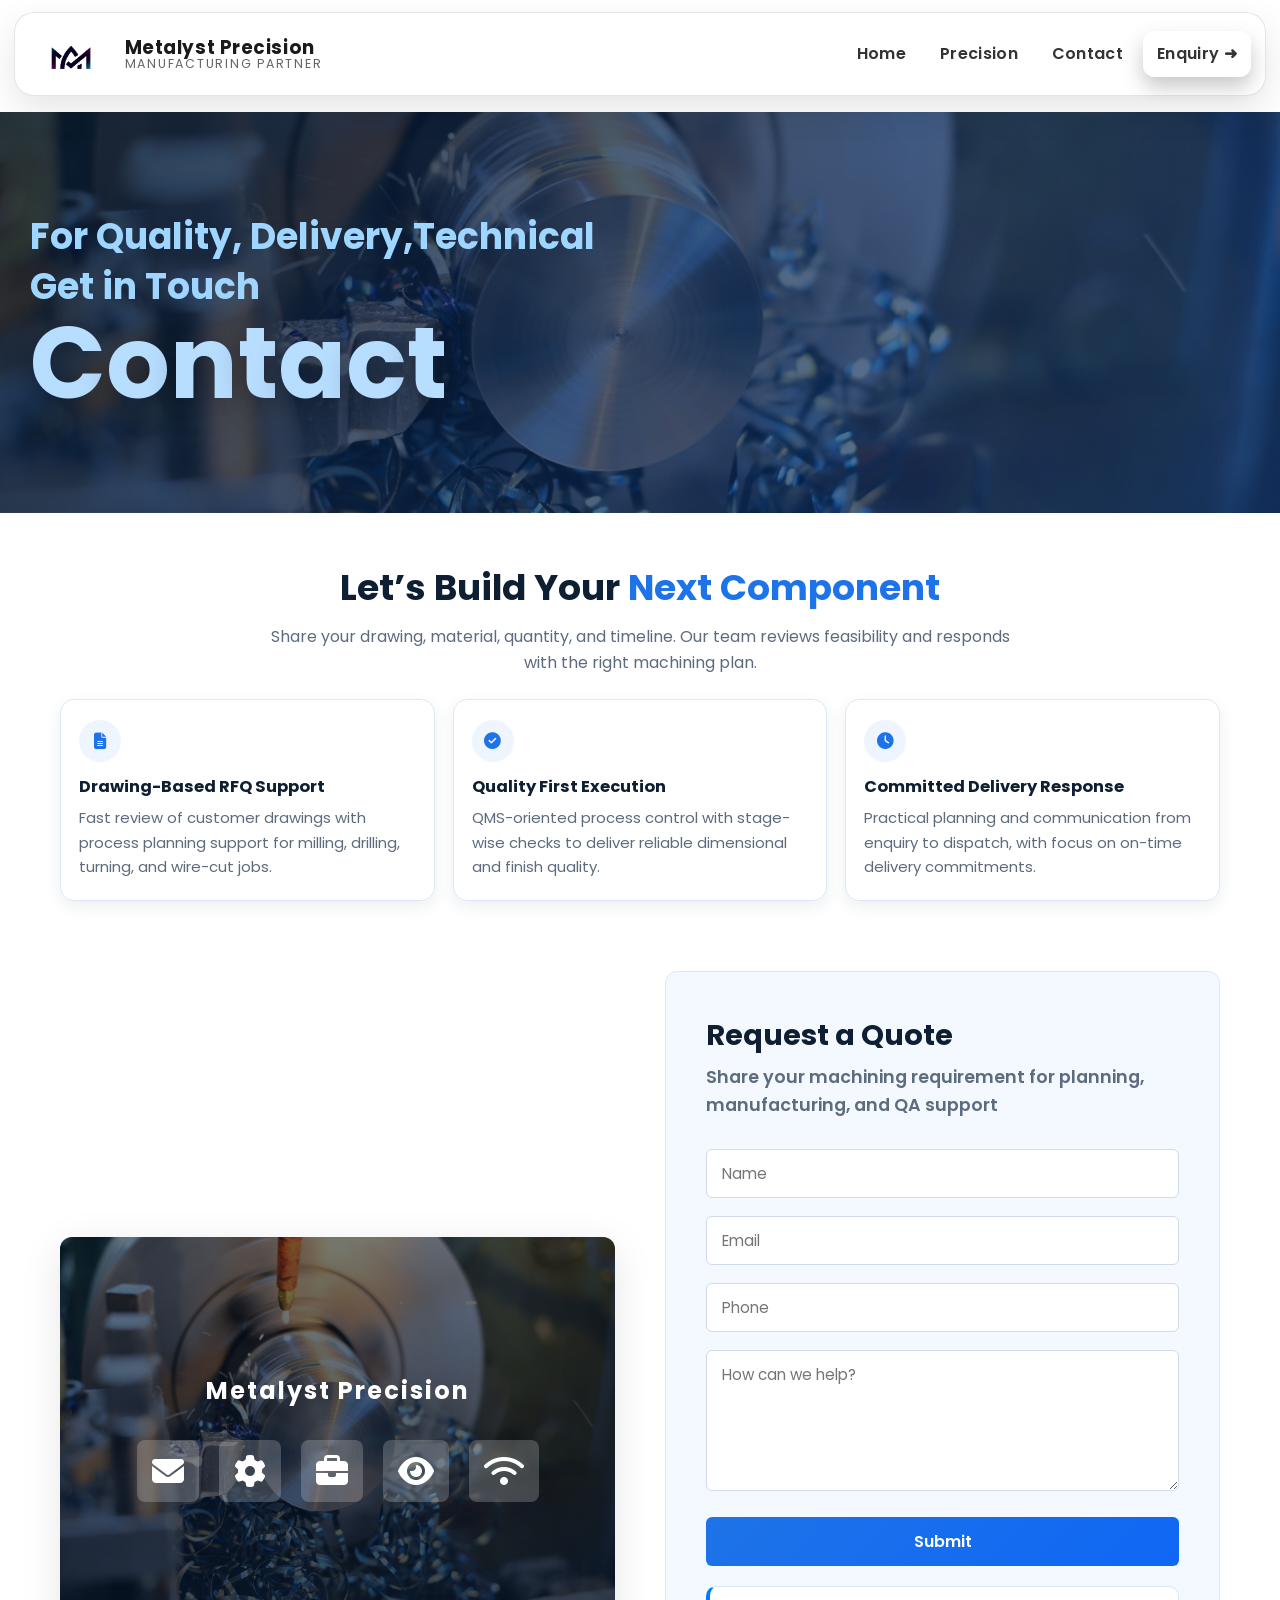
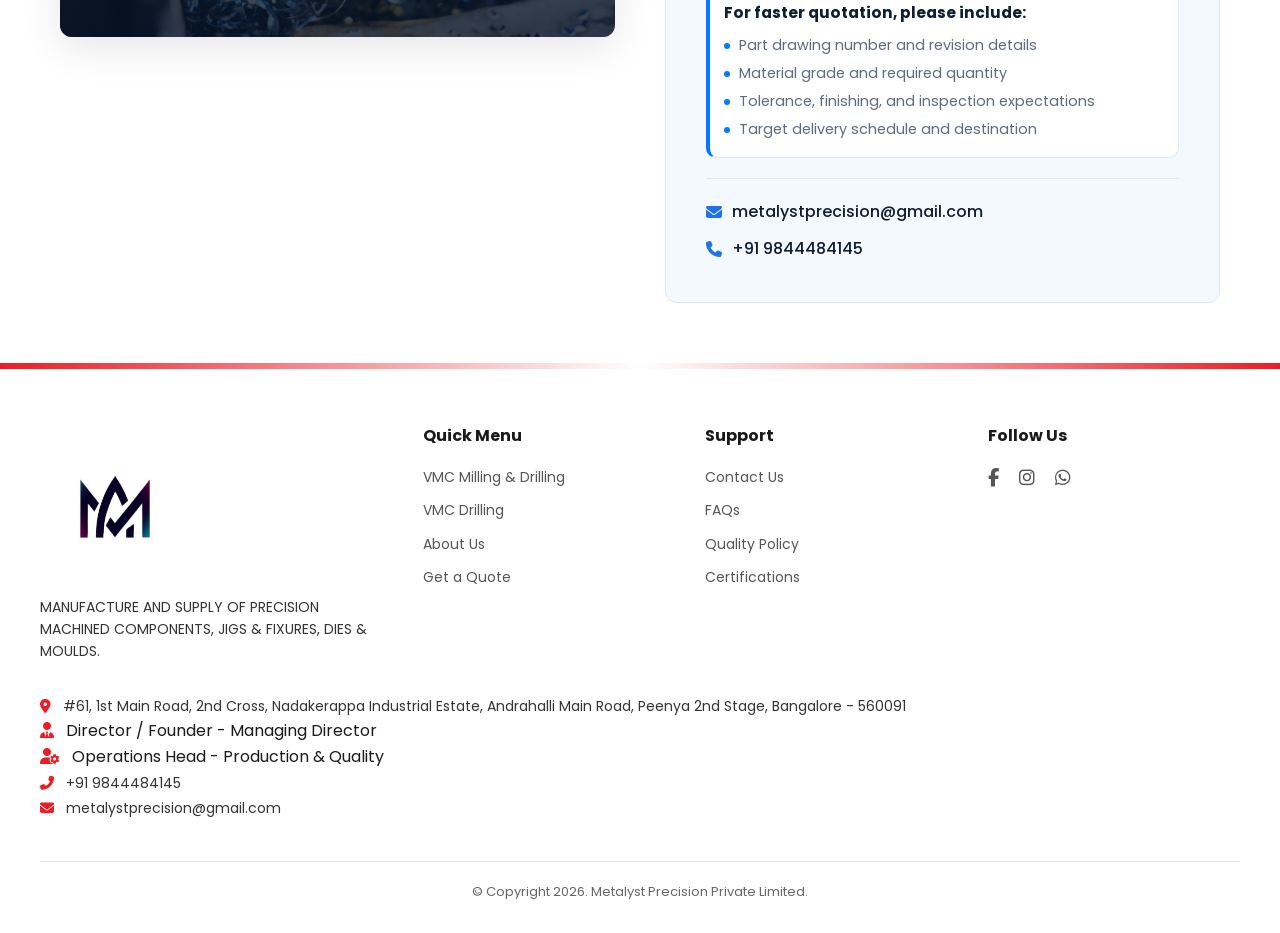
<file: contact.html>
<!doctype html>
<html lang="en">
  <head>
    <meta charset="UTF-8" />
    <meta name="viewport" content="width=device-width, initial-scale=1.0" />
    <title>Contact Us - Metalyst Precision</title>
    <link rel="icon" href="img/logo-metalyst.png" />
    <link
      href="https://fonts.googleapis.com/css2?family=Inter:wght@400;600;700&display=swap"
      rel="stylesheet"
    />
    <link
      href="https://fonts.googleapis.com/css2?family=Barlow:wght@400;500;600&display=swap"
      rel="stylesheet"
    />
    <link
      href="https://fonts.googleapis.com/css2?family=Poppins:wght@300;400;500;600;700&display=swap"
      rel="stylesheet"
    />

    <link
      rel="stylesheet"
      href="https://cdnjs.cloudflare.com/ajax/libs/font-awesome/6.5.0/css/all.min.css"
    />
    <link rel="stylesheet" href="style.css" />
  </head>
  <style>
    :root {
      --blue-500: #0f67f4;
      --blue-600: #007bff;
      --blue-700: #1e73e8;
      --ink: #0f1f33;
      --muted: #5c6b7d;
      --surface: #f4f9ff;
      --surface-soft: #eef5ff;
      --border: #dbe8f8;
    }

    /* Reset */
    * {
      margin: 0;
      padding: 0;
      box-sizing: border-box;
      font-family: "poppins", sans-serif;
    }

    body {
      background: #ffffff;
      color: var(--ink);
      line-height: 1.6;
    }

    .service-hero-content h2 span.letter,
    .service-hero-content h1 span.letter {
      opacity: 0;
      transform: translateY(-30px);
      animation: fadeInUp 0.6s ease-out forwards;
      display: inline-block;
    }

    @keyframes fadeInUp {
      from {
        opacity: 0;
        transform: translateY(-30px);
      }
      to {
        opacity: 1;
        transform: translateY(0);
      }
    }

    .service-hero {
      background-image:
        linear-gradient(115deg, rgba(7, 24, 44, 0.72), rgba(14, 74, 168, 0.48)),
        url("img/hero/Speed-CNC-machining-hero-2048x1367-1.jpg");
      background-size: cover;
      object-fit: contain;
      background-position: center;
      padding: 100px 30px;
      position: relative;
      overflow: hidden;
      color: #fff;
      text-align: left;
    }

    .service-hero-content {
      max-width: 700px;
      position: relative;
      z-index: 2;
    }

    .service-hero-content h2 {
      font-size: 36px;
      font-weight: 300;
      line-height: 1.4;
    }

    .service-hero-content h2 span {
      font-weight: 700;
      color: #9fd6ff;
    }

    .bg-text {
      font-size: 100px;
      font-weight: 700;
      margin: 0;
      line-height: 1;
      bottom: 30px;
      left: 30px;
      color: #b7ddff;
      text-shadow: 0 10px 30px rgba(0, 0, 0, 0.25);
    }
    @media (max-width: 446px) {
      .service-hero-content h2 {
        font-size: 18px;
      }
      .bg-text {
        font-size: 60px;
      }
    }

    /* Hero Section */
    .hero {
      text-align: center;
      padding: 80px 20px;
      max-width: 1200px;
      margin: auto;
      font-family: "poppins", sans-serif;
    }

    .hero h1 {
      font-size: 2.5rem;
      font-weight: 700;
      margin-bottom: 15px;
    }

    .hero .highlight {
      color: #1e73e8;
    }

    .hero p {
      font-size: 1.1rem;
      color: #555;
      margin-bottom: 25px;
    }

    /* Buttons */
    .buttons {
      display: flex;
      justify-content: center;
      gap: 15px;
      margin-bottom: 20px;
    }

    .btn {
      text-decoration: none;
      padding: 12px 28px;
      border-radius: 25px;
      font-size: 1rem;
      font-weight: 600;
      transition: 0.3s;
    }

    .btn.primary {
      background: #1e73e8;
      color: #fff;
    }

    .btn.primary:hover {
      background: #125bb5;
    }

    .btn.secondary {
      background: #f4f4f4;
      color: #333;
      border: 1px solid #ddd;
    }

    .btn.secondary:hover {
      background: #e6e6e6;
    }

    /* Rating */
    .rating {
      margin-top: 10px;
      font-size: 0.95rem;
      color: #333;
    }

    .rating p {
      font-size: 0.85rem;
      color: #555;
    }

    .rating a {
      color: #1e73e8;
      text-decoration: none;
    }

    /* Stats Section */
    .hero-stats {
      margin-top: 60px;
      display: grid;
      grid-template-columns: repeat(auto-fit, minmax(220px, 1fr));
      gap: 20px;
      font-family: "poppins", sans-serif;
      justify-content: center;
      text-align: center;
      align-items: center;
    }

    .stat {
      background: #f9f9f9;
      border-radius: 15px;
      padding: 25px;
      text-align: center;
      box-shadow: 0 4px 12px rgba(0, 0, 0, 0.05);
    }

    .stat img {
      width: 100%;
      border-radius: 12px;
    }

    .stat h2 {
      font-size: 2rem;
      color: #111;
      margin-bottom: 10px;
    }

    .stat p {
      font-size: 0.95rem;
      color: #000000;
    }

    /* Color Variations */
    .stat.blue {
      background: #000000;
      color: #ffffff;
      font-size: 2rem;
    }
    .stat.blue p {
      color: #d4d4d4;
      font-size: 1rem;
      font-weight: 600;
    }
    .stat.blue h2 {
      color: #1f61f0;
      font-size: 2rem;
    }

    .stat.green {
      background: #eef5ff;
      color: #111;
      border: 1px solid #dbe8f8;
    }

    .stat.lightgreen {
      background: #dcecff;
      color: #111;
    }

    /* machines */

    .machine-sec {
      padding: 60px 20px;
      background: #fff;
      max-width: 1200px;
      margin: auto;
    }

    .machine-sec h2 {
      font-size: 1.8rem;
      margin-bottom: 30px;
      font-weight: 700;
      color: #111;
    }

    .machine-sec h2 span {
      color: #007bff;
      margin-left: 10px;
    }

    /* Grid Layout */
    .machine-grid {
      display: grid;
      grid-template-columns: repeat(auto-fit, minmax(280px, 1fr));
      gap: 25px;
    }

    /* Machine Cards */
    .machine-card {
      background: #fff;
      border-radius: 10px;
      padding: 20px;
      text-align: center;
      box-shadow: 0 4px 12px rgba(0, 0, 0, 0.08);
      display: flex;
      flex-direction: column;
      justify-content: space-between;
    }

    .machine-card img {
      max-width: 100%;
      height: auto;
      margin-bottom: 15px;
      border-radius: 8px;
    }

    .machine-card h3 {
      font-size: 1.1rem;
      font-weight: 600;
      color: #222;
      margin-bottom: 15px;
    }

    /* Wide cards (side by side image + text) */
    .machine-card.wide {
      display: flex;
      align-items: center;
      justify-content: space-between;
      gap: 20px;
      grid-column: span 2;
    }

    .machine-card.wide .machine-info {
      flex: 1;
    }

    .machine-card.wide .machine-img {
      flex: 1;
    }

    .machine-card.wide img {
      width: 100%;
      border-radius: 8px;
    }

    .machine-card ul {
      list-style: disc;
      margin: 0 0 15px 20px;
      text-align: left;
      color: #444;
      font-size: 0.95rem;
    }

    /* Explore Button */
    .explore-btn {
      display: inline-block;
      background: #007bff;
      color: #fff;
      padding: 8px 18px;
      border-radius: 25px;
      text-decoration: none;
      font-size: 0.9rem;
      font-weight: 500;
      transition: 0.3s;
    }

    .explore-btn:hover {
      background: #7e7e7e;
    }

    .work-section {
      margin-top: 2rem;
      padding-bottom: 60px;
    }
    .work-header {
      text-align: center;
      padding: 60px 20px 30px;
    }

    .work-header h2 {
      font-size: 2.5rem;
      font-weight: 600;
    }

    .work-header h2 span {
      color: #1e73e8;
    }

    .work-header p {
      font-size: 1rem;
      color: #525252;
      margin-top: 10px;
    }

    /* Grid */
    .work-grid {
      display: grid;
      grid-template-columns: repeat(3, 1fr);
      grid-auto-rows: 250px;
      gap: 20px;
      padding: 20px 60px 60px;
    }

    /* Card */
    .work-card {
      position: relative;
      overflow: hidden;
      border-radius: 16px;
    }

    .work-card img {
      width: 100%;
      height: 100%;
      object-fit: cover;
      transition: 0.4s;
    }

    .work-card:hover img {
      transform: scale(1.1);
      filter: brightness(0.7);
    }

    /* Info */
    .work-info {
      position: absolute;
      bottom: 20px;
      left: 20px;
      z-index: 2;
    }

    .work-info h3 {
      font-size: 1.1rem;
      margin: 5px 0 0;
      color: #ffffff;
    }
    .tag {
      color: #fff;
    }

    .tag {
      font-size: 0.8rem;
      background: rgba(0, 149, 255, 0.8);
      padding: 4px 10px;
      border-radius: 20px;
      font-weight: 600;
    }

    /* CTA button */
    .cta-btn {
      background: #1e73e8;
      border: none;
      padding: 12px 20px;
      color: #fff;
      font-size: 0.9rem;
      border-radius: 25px;
      cursor: pointer;
      transition: 0.3s;
    }

    .cta-btn:hover {
      background: #0f67f4;
    }

    /* Special card sizing */
    .large {
      grid-row: span 2;
    }

    .wide {
      grid-column: span 2;
    }

    /* Responsive */
    @media (max-width: 900px) {
      .work-grid {
        grid-template-columns: 1fr 1fr;
      }
      .wide {
        grid-column: span 1;
      }
    }

    @media (max-width: 600px) {
      .work-grid {
        grid-template-columns: 1fr;
        grid-auto-rows: auto;
      }
      .large {
        grid-row: span 1;
      }
    }

    /* Enquiry Section */
    .enquiry-section {
      padding: 60px 20px;
      max-width: 1200px;
      margin: auto;
      font-family: "poppins", sans-serif;
    }

    .contact-highlights {
      max-width: 1200px;
      margin: 0 auto;
      padding: 46px 20px 10px;
    }

    .contact-headline {
      text-align: center;
      margin-bottom: 24px;
    }

    .contact-headline h2 {
      font-size: clamp(1.6rem, 2.8vw, 2.4rem);
      color: var(--ink);
      margin-bottom: 8px;
    }

    .contact-headline h2 span {
      color: var(--blue-700);
    }

    .contact-headline p {
      color: var(--muted);
      max-width: 760px;
      margin: 0 auto;
    }

    .highlights-grid {
      display: grid;
      grid-template-columns: repeat(3, minmax(0, 1fr));
      gap: 18px;
    }

    .highlight-card {
      background: #ffffff;
      border: 1px solid var(--border);
      border-radius: 14px;
      padding: 20px 18px;
      box-shadow: 0 6px 16px rgba(18, 52, 94, 0.08);
    }

    .highlight-icon {
      width: 42px;
      height: 42px;
      border-radius: 50%;
      display: flex;
      align-items: center;
      justify-content: center;
      background: var(--surface-soft);
      color: var(--blue-700);
      margin-bottom: 12px;
      font-size: 1.05rem;
    }

    .highlight-card h3 {
      font-size: 1.02rem;
      color: var(--ink);
      margin-bottom: 6px;
    }

    .highlight-card p {
      font-size: 0.93rem;
      color: var(--muted);
      line-height: 1.65;
    }

    .enquiry-container {
      display: grid;
      grid-template-columns: 1fr 1fr;
      gap: 50px;
      align-items: center;
    }

    .enquiry-left {
      position: relative;
    }

    .contact-image {
      position: relative;
      border-radius: 12px;
      overflow: hidden;
      box-shadow: 0 10px 40px rgba(0, 0, 0, 0.1);
    }

    .contact-image img {
      width: 100%;
      height: auto;
      display: block;
      min-height: 400px;
      object-fit: cover;
    }

    .contact-overlay {
      position: absolute;
      top: 0;
      left: 0;
      right: 0;
      bottom: 0;
      background: linear-gradient(
        180deg,
        rgba(7, 23, 45, 0.35),
        rgba(7, 23, 45, 0.72)
      );
      display: flex;
      flex-direction: column;
      align-items: center;
      justify-content: center;
      gap: 30px;
    }

    .contact-overlay h3 {
      color: #fff;
      font-size: 1.5rem;
      font-weight: 700;
      letter-spacing: 2px;
    }

    .contact-icons {
      display: flex;
      gap: 20px;
      font-size: 2rem;
      color: #fff;
    }

    .contact-icons i {
      background: rgba(255, 255, 255, 0.2);
      padding: 15px;
      border-radius: 8px;
      transition: all 0.3s;
    }

    .contact-icons i:hover {
      background: rgba(30, 115, 232, 0.38);
      transform: scale(1.1);
    }

    .enquiry-right {
      padding: 40px;
      background: var(--surface);
      border-radius: 12px;
      border: 1px solid var(--border);
    }

    .enquiry-right h2 {
      font-size: 1.8rem;
      font-weight: 700;
      color: var(--ink);
      margin-bottom: 5px;
    }

    .enquiry-subtitle {
      font-size: 1.1rem;
      color: var(--muted);
      margin-bottom: 30px;
      font-weight: 600;
    }

    .enquiry-form {
      margin-bottom: 20px;
    }

    .form-group {
      margin-bottom: 18px;
    }

    .form-group input,
    .form-group textarea {
      width: 100%;
      padding: 12px 15px;
      border: 1px solid #cfdbeb;
      border-radius: 6px;
      font-family: "poppins", sans-serif;
      font-size: 0.95rem;
      transition: all 0.3s;
      background: #ffffff;
    }

    .form-group input:focus,
    .form-group textarea:focus {
      outline: none;
      border-color: var(--blue-600);
      box-shadow: 0 0 0 3px rgba(0, 123, 255, 0.16);
    }

    .form-group textarea {
      resize: vertical;
      font-family: "poppins", sans-serif;
    }

    .submit-btn {
      width: 100%;
      padding: 12px 20px;
      background: linear-gradient(135deg, var(--blue-700), var(--blue-500));
      color: #fff;
      border: none;
      border-radius: 6px;
      font-size: 1rem;
      font-weight: 600;
      cursor: pointer;
      transition: all 0.3s;
      font-family: "poppins", sans-serif;
    }

    .submit-btn:hover {
      background: linear-gradient(135deg, var(--blue-500), #0d56cb);
      transform: translateY(-2px);
      box-shadow: 0 6px 18px rgba(30, 115, 232, 0.35);
    }

    .requirements-box {
      margin-top: 18px;
      border: 1px solid var(--border);
      border-left: 4px solid var(--blue-600);
      border-radius: 10px;
      background: #ffffff;
      padding: 14px 14px 10px;
    }

    .requirements-box h4 {
      font-size: 0.96rem;
      margin-bottom: 8px;
      color: var(--ink);
    }

    .requirements-list {
      list-style: none;
      margin: 0;
      padding: 0;
    }

    .requirements-list li {
      position: relative;
      padding-left: 15px;
      margin-bottom: 6px;
      color: var(--muted);
      font-size: 0.9rem;
      line-height: 1.55;
    }

    .requirements-list li::before {
      content: "";
      width: 6px;
      height: 6px;
      border-radius: 50%;
      background: var(--blue-600);
      position: absolute;
      left: 0;
      top: 9px;
    }

    .contact-info {
      display: flex;
      flex-direction: column;
      gap: 12px;
      margin-top: 20px;
      padding-top: 20px;
      border-top: 1px solid var(--border);
    }

    .info-link {
      color: var(--ink);
      text-decoration: none;
      font-weight: 500;
      display: flex;
      align-items: center;
      gap: 10px;
      transition: all 0.3s;
    }

    .info-link i {
      color: var(--blue-700);
    }

    .info-link:hover {
      color: var(--blue-600);
      transform: translateX(5px);
    }

    /* Map Section */
    .map-section {
      padding: 60px 20px;
      background: var(--surface-soft);
    }

    .map-container {
      max-width: 1200px;
      margin: 0 auto 40px;
      border-radius: 12px;
      overflow: hidden;
      box-shadow: 0 10px 40px rgba(0, 0, 0, 0.1);
    }

    .map-container iframe {
      border: none;
    }

    .address-info {
      max-width: 1200px;
      margin: auto;
    }

    .address-box {
      background: #fff;
      padding: 30px;
      border-radius: 12px;
      box-shadow: 0 4px 12px rgba(0, 0, 0, 0.05);
      border: 1px solid var(--border);
    }

    .address-box h3 {
      font-size: 1.5rem;
      font-weight: 700;
      color: var(--ink);
      margin-bottom: 15px;
    }

    .address-box p {
      color: var(--muted);
      font-size: 1rem;
      line-height: 1.8;
      display: flex;
      align-items: flex-start;
      gap: 12px;
    }

    .address-box i {
      color: var(--blue-700);
      font-size: 1.2rem;
      margin-top: 2px;
    }

    /* Responsive */
    @media (max-width: 768px) {
      .contact-highlights {
        padding: 34px 14px 8px;
      }

      .highlights-grid {
        grid-template-columns: 1fr;
      }

      .enquiry-container {
        grid-template-columns: 1fr;
        gap: 30px;
      }

      .enquiry-right {
        padding: 30px;
      }

      .enquiry-right h2 {
        font-size: 1.5rem;
      }

      .contact-image img {
        min-height: 300px;
      }

      .map-container iframe {
        height: 350px !important;
      }

      .address-box {
        padding: 20px;
      }
    }
  </style>
  <body>
    <header class="navbar">
      <div class="logo">
        <img src="img/logo-metalyst.png" alt="Metalyst Precision logo" />
        <div class="brand-copy">
          <span class="brand-name">Metalyst Precision</span>
          <span class="brand-sub"> Manufacturing Partner</span>
        </div>
      </div>
      <button class="menu-toggle" aria-label="Toggle menu">
        <i class="fas fa-bars"></i>
      </button>
      <nav class="nav-links">
        <a href="index.html">Home</a>
        <a href="precision.html">Precision</a>
        
        <a href="contact.html">Contact</a>
        <a
          href="https://wa.me/919844484145?text=Hi%20Metalyst%20Precision%20Private%20Limited!%20I%20am%20interested%20in%20your%20precision%20machining%20solutions.%20Please%20share%20more%20details."
          class="btn-yellow"
          >Enquiry ➜</a
        >
      </nav>
    </header>

    <section class="service-hero" id="services">
      <div class="service-hero-content">
        <h2>For Quality, Delivery,Technical<br /><span
            >Get in Touch</span
          >
        </h2>
        <h1 class="bg-text">Contact</h1>
      </div>
    </section>

    <section class="contact-highlights">
      <div class="contact-headline">
        <h2>Let’s Build Your <span>Next Component</span></h2>
        <p>
          Share your drawing, material, quantity, and timeline. Our team reviews
          feasibility and responds with the right machining plan.
        </p>
      </div>
      <div class="highlights-grid">
        <article class="highlight-card">
          <div class="highlight-icon"><i class="fas fa-file-alt"></i></div>
          <h3>Drawing-Based RFQ Support</h3>
          <p>
            Fast review of customer drawings with process planning support for
            milling, drilling, turning, and wire-cut jobs.
          </p>
        </article>
        <article class="highlight-card">
          <div class="highlight-icon"><i class="fas fa-circle-check"></i></div>
          <h3>Quality First Execution</h3>
          <p>
            QMS-oriented process control with stage-wise checks to deliver
            reliable dimensional and finish quality.
          </p>
        </article>
        <article class="highlight-card">
          <div class="highlight-icon"><i class="fas fa-clock"></i></div>
          <h3>Committed Delivery Response</h3>
          <p>
            Practical planning and communication from enquiry to dispatch, with
            focus on on-time delivery commitments.
          </p>
        </article>
      </div>
    </section>

    <!-- Enquiry Section -->
    <section class="enquiry-section">
      <div class="enquiry-container">
        <!-- Left Side - Contact Image & Info -->
        <div class="enquiry-left">
          <div class="contact-image">
            <img
              src="img/hero/Speed-CNC-machining-hero-2048x1367-1.jpg"
              alt="CNC machining facility"
            />
            <div class="contact-overlay">
              <h3>Metalyst Precision</h3>
              <div class="contact-icons">
                <i class="fas fa-envelope"></i>
                <i class="fas fa-cog"></i>
                <i class="fas fa-briefcase"></i>
                <i class="fas fa-eye"></i>
                <i class="fas fa-wifi"></i>
              </div>
            </div>
          </div>
        </div>

        <!-- Right Side - Form -->
        <div class="enquiry-right">
          <h2>Request a Quote</h2>
          <p class="enquiry-subtitle">
            Share your machining requirement for planning, manufacturing, and QA
            support
          </p>

          <form class="enquiry-form" id="enquiryForm">
            <div class="form-group">
              <input type="text" placeholder="Name" name="name" required />
            </div>

            <div class="form-group">
              <input type="email" placeholder="Email" name="email" required />
            </div>

            <div class="form-group">
              <input type="tel" placeholder="Phone" name="phone" required />
            </div>

            <div class="form-group">
              <textarea
                placeholder="How can we help?"
                name="message"
                rows="5"
                required
              ></textarea>
            </div>

            <button type="submit" class="submit-btn">Submit</button>
          </form>

          <div class="requirements-box">
            <h4>For faster quotation, please include:</h4>
            <ul class="requirements-list">
              <li>Part drawing number and revision details</li>
              <li>Material grade and required quantity</li>
              <li>Tolerance, finishing, and inspection expectations</li>
              <li>Target delivery schedule and destination</li>
            </ul>
          </div>

          <div class="contact-info">
            <a href="mailto: metalystprecision@gmail.com" class="info-link">
              <i class="fas fa-envelope"></i>
               metalystprecision@gmail.com
            </a>
            <a href="tel: +91 9844484145" class="info-link">
              <i class="fas fa-phone"></i>
               +91 9844484145
            </a>
           
          
          </div>
        </div>
      </div>
    </section>

     <footer class="footer">
      <div class="footer-container">
        <!-- Left Column -->
        <div class="footer-brand">
          <img
            src="img/logo-metalyst.png"
            alt="Metalyst Precision Logo"
            class="logo"
          />
          <p>
            MANUFACTURE AND SUPPLY OF PRECISION MACHINED COMPONENTS, JIGS &
            FIXURES, DIES & MOULDS.
          </p>
        </div>

        <!-- Quick Menu -->
        <div class="footer-links">
          <h4>Quick Menu</h4>
          <ul>
            <li><a href="machine.html">VMC Milling & Drilling</a></li>
            <li><a href="#service">VMC Drilling</a></li>
            <li><a href="index.html">About Us</a></li>
            <li><a href="contact.html">Get a Quote</a></li>
          </ul>
        </div>

        <!-- Support -->
        <div class="footer-links">
          <h4>Support</h4>
          <ul>
            <li><a href="contact.html">Contact Us</a></li>
            <li><a href="contact.html">FAQs</a></li>
            <li><a href="contact.html">Quality Policy</a></li>
            <li><a href="contact.html">Certifications</a></li>
          </ul>
        </div>

        <!-- Social -->
        <div class="footer-social">
          <h4>Follow Us</h4>
          <div class="social-icons">
            <a href="#" title="Facebook" target="_blank" rel="noopener">
              <i class="fab fa-facebook-f"></i>
            </a>
            <a href="#" title="Instagram" target="_blank" rel="noopener">
              <i class="fab fa-instagram"></i>
            </a>
            <a
              href="https://wa.me/919844484145?text=Hello%20Metalyst%20Precision%20Private%20Limited%2C%20I%20am%20interested%20in%20your%20precision%20machining%20solutions."
              target="_blank"
              rel="noopener"
              title="WhatsApp"
            >
              <i class="fab fa-whatsapp"></i>
            </a>
          </div>
        </div>

        <!-- Contact Details -->
        <div class="footer-contact">
          <p>
            <a
              href="https://maps.app.goo.gl/YwzaSE9wYyrj9JaE9?g_st=iw"
              target="_blank"
              rel="noopener"
            >
              <i class="fas fa-map-marker-alt"></i>
              #61, 1st Main Road, 2nd Cross, Nadakerappa Industrial Estate,
              Andrahalli Main Road, Peenya 2nd Stage, Bangalore - 560091
            </a>
          </p>

          <p>
            <i class="fas fa-user-tie"></i> Director / Founder - Managing
            Director
          </p>

          <p>
            <i class="fas fa-user-gear"></i> Operations Head - Production &
            Quality
          </p>

          <p>
            <a href="tel:+919844484145">
              <i class="fas fa-phone-alt"></i> +91 9844484145
            </a>
          </p>

          <p>
            <a
              href="https://mail.google.com/mail/?view=cm&fs=1&to=metalystprecision@gmail.com"
              target="_blank"
              rel="noopener"
            >
              <i class="fas fa-envelope"></i> metalystprecision@gmail.com
            </a>
          </p>
        </div>
      </div>

      <div class="footer-bottom">
        <p>© Copyright 2026. Metalyst Precision Private Limited.</p>
      </div>
    </footer>

    <script>
      document.addEventListener("DOMContentLoaded", function () {
        // Service Hero h2 animation
        const serviceHeroH2 = document.querySelector(
          ".service-hero-content h2",
        );
        if (serviceHeroH2) {
          // Split text into spans if not already done
          if (!serviceHeroH2.querySelector("span.letter")) {
            const html = serviceHeroH2.innerHTML;
            // Split by <br> and animate each line
            serviceHeroH2.innerHTML = "";
            html.split("<br>").forEach((line, lineIdx) => {
              if (lineIdx > 0)
                serviceHeroH2.appendChild(document.createElement("br"));
              line
                .replace(/<[^>]+>/g, "")
                .split("")
                .forEach((char, i) => {
                  const span = document.createElement("span");
                  span.className = "letter";
                  span.textContent = char === " " ? "\u00A0" : char;
                  serviceHeroH2.appendChild(span);
                });
            });
          }
          serviceHeroH2.querySelectorAll("span.letter").forEach((span) => {
            span.style.opacity = 0;
            span.style.transform = "translateY(-30px)";
            span.style.animation = "none";
          });
          const observerH2 = new IntersectionObserver(
            ([entry]) => {
              if (entry.isIntersecting) {
                serviceHeroH2
                  .querySelectorAll("span.letter")
                  .forEach((span, i) => {
                    span.style.animation = "fadeInUp 0.6s ease-out forwards";
                    span.style.animationDelay = i * 0.06 + "s";
                  });
              }
            },
            { threshold: 0.5 },
          );
          observerH2.observe(serviceHeroH2);
        }

        // Service Hero h1 animation
        const serviceHeroH1 = document.querySelector(
          ".service-hero-content h1",
        );
        if (serviceHeroH1) {
          if (!serviceHeroH1.querySelector("span.letter")) {
            const text = serviceHeroH1.textContent;
            serviceHeroH1.innerHTML = "";
            text.split("").forEach((char) => {
              const span = document.createElement("span");
              span.className = "letter";
              span.textContent = char === " " ? "\u00A0" : char;
              serviceHeroH1.appendChild(span);
            });
          }
          serviceHeroH1.querySelectorAll("span.letter").forEach((span) => {
            span.style.opacity = 0;
            span.style.transform = "translateY(-30px)";
            span.style.animation = "none";
          });
          const observerH1 = new IntersectionObserver(
            ([entry]) => {
              if (entry.isIntersecting) {
                serviceHeroH1
                  .querySelectorAll("span.letter")
                  .forEach((span, i) => {
                    span.style.animation = "fadeInUp 0.6s ease-out forwards";
                    span.style.animationDelay = i * 0.06 + "s";
                  });
              }
            },
            { threshold: 0.5 },
          );
          observerH1.observe(serviceHeroH1);
        }
      });

      document.addEventListener("DOMContentLoaded", function () {
        const menuToggle = document.querySelector(".menu-toggle");
        const navLinks = document.querySelector(".nav-links");
        menuToggle.addEventListener("click", function () {
          navLinks.classList.toggle("active");
        });
      });
    </script>

    <script>
      // ...existing code...

      // Count animation for hero-stats numbers
      document.addEventListener("DOMContentLoaded", function () {
        function animateCount(el, target, duration = 1200) {
          let start = 0;
          let startTime = null;
          target = parseInt(target, 10);
          function step(ts) {
            if (!startTime) startTime = ts;
            const progress = Math.min((ts - startTime) / duration, 1);
            el.textContent = Math.floor(progress * (target - start) + start);
            if (progress < 1) {
              requestAnimationFrame(step);
            } else {
              el.textContent = target;
            }
          }
          requestAnimationFrame(step);
        }

        // Animate all .stat h2 numbers when .hero-stats enters viewport
        const statsSection = document.querySelector(".hero-stats");
        if (statsSection) {
          const observer = new IntersectionObserver(
            function (entries) {
              if (entries[0].isIntersecting) {
                statsSection
                  .querySelectorAll(".stat h2")
                  .forEach(function (h2) {
                    const target = h2.textContent.replace(/\D/g, "");
                    if (target) animateCount(h2, target);
                  });
                observer.disconnect();
              }
            },
            { threshold: 0.3 },
          );
          observer.observe(statsSection);
        }
      });

      // ...existing code...
    </script>

    <script>
      // Enquiry Form Submission
      document.addEventListener("DOMContentLoaded", function () {
        const enquiryForm = document.getElementById("enquiryForm");
        if (enquiryForm) {
          enquiryForm.addEventListener("submit", function (e) {
            e.preventDefault();

            // Get form values
            const formData = new FormData(this);
            const data = {
              name: formData.get("name"),
              email: formData.get("email"),
              phone: formData.get("phone"),
              message: formData.get("message"),
            };

            // Create mailto link
            const subject = `New Enquiry from ${data.name}`;
            const body = `
Name: ${data.name}
Email: ${data.email}
Phone: ${data.phone}

Message:
${data.message}
            `;

            // Send email using mailto (opens email client)
            window.location.href = `mailto:bimetalbearings@gmail.com?subject=${encodeURIComponent(
              subject,
            )}&body=${encodeURIComponent(body)}`;

            // Optional: Show success message
            alert("Thank you for your enquiry! Opening email client...");

            // Reset form
            this.reset();
          });
        }
      });
    </script>
  </body>
</html>
</file>
<file: style.css>
* {
  margin: 0;
  padding: 0;
  box-sizing: border-box;
}

:root {
  --primary: #1f1f23; /* Card Black */
  --secondary: #3a3a40; /* Card Gray */
  --accent-red: #ed1c24; /* Card Red */
  --accent-red-dark: #c8101a; /* Deep Red */
  --light-bg: #efeff1; /* Light Gray */
  --mid-bg: #d8d8dd; /* Mid Gray */
  --text-dark: #1a1a1d; /* Headings */
  --text-body: #3f3f45; /* Paragraphs */
  --nav-bg: linear-gradient(
    120deg,
    rgba(27, 27, 31, 0.97),
    rgba(53, 53, 58, 0.94)
  );
}

body {
  font-family: "Poppins", sans-serif;
  margin: 0;
  padding: 0;
  background: #f2f6fb;
  color: #333;
  margin-top: 112px;
}
html {
  scroll-behavior: smooth;
}

/* Modern Navbar */
.menu-toggle {
  display: none;
}

.navbar {
  position: fixed;
  top: 12px;
  left: 50%;
  transform: translateX(-50%);
  width: min(1260px, calc(100% - 28px));
  min-height: 84px;
  display: flex;
  align-items: center;
  justify-content: space-between;
  padding: 12px 14px;
  border-radius: 20px;
  border: 1px solid rgba(0, 0, 0, 0.1);
  background: #ffffff;
  -webkit-backdrop-filter: blur(14px);
  backdrop-filter: blur(14px);
  box-shadow: 0 14px 36px rgba(0, 0, 0, 0.1);
  z-index: 1000;
  font-family: "Barlow", sans-serif;
}

.navbar .logo {
  display: flex;
  align-items: center;
  gap: 12px;
  min-width: 0;
}

.logo img {
  height: 56px;
  width: auto;
}

.brand-copy {
  display: flex;
  flex-direction: column;
  line-height: 1.05;
  color: #1a1a1d;
}

.brand-name {
  font-weight: 700;
  font-size: 1.15rem;
  letter-spacing: 0.03em;
}

.brand-sub {
  font-size: 0.78rem;
  letter-spacing: 0.14em;
  color: #666666;
  text-transform: uppercase;
}

.nav-links {
  display: flex;
  align-items: center;
  gap: 6px;
}

.navbar .nav-links a {
  text-decoration: none;
  color: #333333;
  font-weight: 600;
  letter-spacing: 0.02em;
  padding: 10px 14px;
  border-radius: 12px;
  transition:
    background 0.25s ease,
    color 0.25s ease,
    transform 0.25s ease;
}

.navbar .nav-links a:hover {
  background: var(--accent-red);
  color: #ffffff;
  transform: translateY(-1px);
}

.navbar .nav-links a:focus-visible,
.menu-toggle:focus-visible,
.hero-btn:focus-visible {
  outline: 2px solid var(--accent-red);
  outline-offset: 2px;
}

.btn-yellow {
  background: linear-gradient(135deg, #ffffff, #ffffff);
  color: #ffffff;
  padding: 10px 18px;
  border-radius: 12px;
  text-decoration: none;
  font-weight: 700;
  box-shadow: 0 10px 20px rgba(97, 97, 97, 0.35);
}

.btn-yellow:hover {
  background: linear-gradient(135deg, #4a9fff, #0052cc);
  color: #ffffff;
}

/* Hero Section */
.hero {
  position: relative;
  margin: 0 16px 24px;
  min-height: 720px;
  padding: 16px 56px 34px;
  border-radius: 28px;
  overflow: hidden;
  display: flex;
  flex-direction: column;
  justify-content: space-between;
  isolation: isolate;
  background:
    radial-gradient(
      circle at 10% 15%,
      rgba(74, 144, 226, 0.32),
      transparent 40%
    ),
    linear-gradient(115deg, #06162e 0%, #0a2144 54%, #0f2b55 100%);
}

.hero::before {
  content: "";
  position: absolute;
  inset: 0;
  background: linear-gradient(
    105deg,
    rgba(4, 15, 31, 0.78) 0%,
    rgba(4, 15, 31, 0.48) 45%,
    rgba(4, 15, 31, 0.18) 100%
  );
  z-index: -1;
}

.bgimg {
  position: absolute;
  inset: 0;
  width: 100%;
  height: 100%;
  object-fit: contain;
  object-position: center right;
  opacity: 0.36;
  z-index: -2;
  filter: contrast(1.06) saturate(1.08);
}

.hero-content {
  display: flex;
  align-items: flex-start;
  justify-content: flex-start;
  position: relative;
  z-index: 2;
  max-width: 780px;
  font-family: "Barlow", sans-serif;
}

.hero-left {
  max-width: 780px;
}

.hero-kicker {
  margin-bottom: 14px;
  font-size: 0.86rem;
  letter-spacing: 0.13em;
  text-transform: uppercase;
  color: #89b9ea;
  font-weight: 600;
}

.hero-left h1 {
  font-size: clamp(2.2rem, 5vw, 4.7rem);
  font-weight: 700;
  line-height: 1.02;
  color: #f5f9ff;
  margin: 0;
}

.hero-left h1 span {
  color: #6ec4ff;
}

.hero-left .tagline {
  margin-top: 18px;
  font-size: 1.08rem;
  line-height: 1.6;
  color: #d3dfef;
  max-width: 62ch;
}

.hero-cta-row {
  display: flex;
  flex-wrap: wrap;
  gap: 12px;
  margin-top: 28px;
}

.hero-btn {
  display: inline-flex;
  align-items: center;
  justify-content: center;
  gap: 6px;
  font-family: "Barlow", sans-serif;
  font-weight: 700;
  padding: 12px 18px;
  border-radius: 12px;
  border: 1px solid transparent;
  transition:
    transform 0.25s ease,
    background 0.25s ease,
    color 0.25s ease;
}

.hero-btn.primary {
  background: linear-gradient(135deg, #2c8fff, #0068ff);
  color: #ffffff;
}

.hero-btn.primary:hover {
  transform: translateY(-1px);
  background: linear-gradient(135deg, #4fa1ff, #0f73ff);
}

.hero-btn.secondary {
  border-color: rgba(194, 216, 242, 0.52);
  color: #d9e9fb;
  background: rgba(13, 28, 54, 0.52);
}

.hero-btn.secondary:hover {
  transform: translateY(-1px);
  background: rgba(23, 45, 80, 0.72);
  color: #ffffff;
}

.hero-image {
  display: none;
}

/* Features */
.herofeatures {
  position: relative;
  z-index: 2;
  width: 100%;
  display: grid;
  grid-template-columns: repeat(4, minmax(0, 1fr));
  gap: 14px;
  margin-top: 44px;
}

.herofeature-card {
  background: rgba(7, 23, 46, 0.76);
  border: 1px solid rgba(196, 218, 244, 0.24);
  border-radius: 16px;
  padding: 16px 18px;
  min-width: 0;
  max-width: unset;
  text-align: left;
  box-shadow: 0 10px 24px rgba(6, 16, 32, 0.26);
}

.herofeature-card.review,
.herofeature-card.battery,
.herofeature-card.weather {
  background: rgba(7, 23, 46, 0.76);
}

.herofeature-card .icon {
  color: #73c6ff;
  font-size: 1.2rem;
  margin-bottom: 10px;
}

.herofeature-card p {
  margin: 0;
  color: #f2f7ff;
  font-weight: 600;
}

.herofeature-card small {
  display: block;
  margin-top: 6px;
  color: #aec2dc;
  font-size: 0.88rem;
  line-height: 1.4;
}

/* Responsive navbar and hero */
@media (max-width: 1080px) {
  .hero {
    padding: 136px 28px 28px;
    min-height: 650px;
  }

  .herofeatures {
    grid-template-columns: repeat(2, minmax(0, 1fr));
  }
}

@media (max-width: 980px) {
  body {
    margin-top: 98px;
  }

  .navbar {
    top: 8px;
    width: calc(100% - 18px);
    min-height: 76px;
    padding: 10px 12px;
    border-radius: 16px;
    align-items: center;
    background: #ffffff;
  }

  .logo img {
    height: 50px;
  }

  .brand-sub {
    display: none;
  }

  .menu-toggle {
    display: inline-flex;
    align-items: center;
    justify-content: center;
    width: 42px;
    height: 42px;
    border-radius: 10px;
    border: 1px solid rgba(0, 0, 0, 0.1);
    background: #f5f5f5;
    color: #333333;
    font-size: 1.2rem;
    cursor: pointer;
  }

  .nav-links {
    display: none;
    position: absolute;
    top: calc(100% + 10px);
    left: 0;
    width: 100%;
    padding: 10px;
    border-radius: 14px;
    border: 1px solid rgba(0, 0, 0, 0.1);
    background: #ffffff;
    box-shadow: 0 14px 24px rgba(0, 0, 0, 0.1);
    flex-direction: column;
    align-items: stretch;
    gap: 6px;
  }

  .nav-links.active {
    display: flex;
  }

  .navbar .nav-links a {
    width: 100%;
    border-radius: 10px;
    padding: 12px 14px;
    color: #333333;
  }

  .navbar .nav-links a:hover,
  .navbar .nav-links a:active,
  .navbar .nav-links a:focus-visible {
    background: var(--accent-red);
    color: #ffffff;
  }

  .btn-yellow {
    width: 100%;
    margin-top: 6px;
    justify-content: center;
    text-align: center;
  }
}

@media (min-width: 981px) {
  .nav-links {
    display: flex !important;
    position: static;
    background: none;
    border: 0;
    box-shadow: none;
    flex-direction: row;
    width: auto;
    padding: 0;
  }

  .menu-toggle {
    display: none !important;
  }
}

@media (max-width: 700px) {
  .hero {
    margin: 0 10px 16px;
    padding: 122px 16px 20px;
    border-radius: 20px;
    min-height: auto;
  }

  .bgimg {
    object-position: center;
    opacity: 0.28;
  }

  .hero-content {
    max-width: 100%;
  }

  .hero-left h1 {
    font-size: clamp(1.9rem, 8vw, 2.8rem);
  }

  .hero-left .tagline {
    font-size: 0.97rem;
    line-height: 1.5;
  }

  .hero-kicker {
    font-size: 0.75rem;
  }

  .hero-cta-row {
    gap: 10px;
  }

  .hero-btn {
    width: 100%;
  }

  .herofeatures {
    grid-template-columns: 1fr;
    gap: 10px;
    margin-top: 24px;
  }
}

/* ...existing code... */

/* ...existing code... */

/* Hero slide animation disabled - content remains static */

/* ...existing code... */

a {
  text-decoration: none;
  color: inherit;
}

.intr {
  opacity: 0;
  transform: translateY(40px);
  animation: fadeInintro 1.5s cubic-bezier(0.4, 2, 0.3, 1) forwards;
  animation-delay: 3.2s;
}

@keyframes fadeInintro {
  from {
    opacity: 0;
    transform: translateY(40px);
  }
  to {
    opacity: 1;
    transform: translateY(0);
  }
}

.about-animated-text span {
  opacity: 0;
  transform: translateY(-30px);
  animation: fadeInUp 0.6s ease-out forwards;
  display: inline-block;
}

/* Staggered delays for each letter */
.about-animated-text span:nth-child(1) {
  animation-delay: 0s;
}
.about-animated-text span:nth-child(2) {
  animation-delay: 0.08s;
}
.about-animated-text span:nth-child(3) {
  animation-delay: 0.16s;
}
.about-animated-text span:nth-child(4) {
  animation-delay: 0.24s;
}
.about-animated-text span:nth-child(5) {
  animation-delay: 0.32s;
}
.about-animated-text span:nth-child(6) {
  animation-delay: 0.4s;
}
.about-animated-text span:nth-child(7) {
  animation-delay: 0.48s;
}
.about-animated-text span:nth-child(8) {
  animation-delay: 0.56s;
}
.about-animated-text span:nth-child(9) {
  animation-delay: 0.64s;
}

@keyframes fadeInUp {
  to {
    opacity: 1;
    transform: translateY(0);
  }
}

@keyframes fadeInUp {
  from {
    opacity: 0;
    transform: translateY(-30px);
  }
  to {
    opacity: 1;
    transform: translateY(0);
  }
}

.about-animated-text span,
.tiltle span {
  opacity: 0;
  transform: translateY(-30px);
  animation: fadeInUp 0.6s ease-out forwards;
  display: inline-block;
}
.top-bar {
  background: #fff;
  font-size: 12px;
  text-transform: uppercase;
  padding: 10px 20px;
  display: flex;
  justify-content: space-between;
  border-bottom: 1px solid #ddd;
  font-weight: 600;
}
.intro strong {
  color: #007bff;
  font-family: "Poppins", sans-serif;
}

.menu {
  cursor: pointer;
}

.about-section {
  background-image: url();
  padding: 30px 30px;
  max-width: 1400px;
  margin: auto;
  font-family: "Poppins", sans-serif;
  border-radius: 15px;
  box-shadow: 0 4px 32px rgba(0, 0, 0, 0.08);
  display: flex;
  flex-wrap: wrap;
  gap: 30px;
  align-items: flex-start;
}

.about-section h1 {
  flex-basis: 100%;
  margin: 0;
  margin-bottom: 1rem;
  font-size: 3rem;
  font-weight: 600;
  color: #02073d;
  font-family: "Poppins", sans-serif;
  order: 1;
}

.intro {
  display: flex;
  flex-direction: column;
  justify-content: flex-start;
  gap: 20px;
  flex: 1;
  min-width: 300px;
  order: 2;
}

.intro p {
  font-size: 1.3rem;
  color: #444;
  font-family: "Poppins", sans-serif;
  margin: 0;
}

.cta-button {
  background: #007bff;
  color: #fff;
  border: none;
  padding: 12px 24px;
  border-radius: 6px;
  font-weight: 600;
  cursor: pointer;
}

.about-images {
  display: flex;
  gap: 20px;
  flex: 1;
  min-width: 300px;
  order: 3;
  margin: 0;
}

.about-images img {
  flex: 1;
  border-radius: 12px;
  object-fit: contain;
  max-height: 300px;
  width: 100%;
}

.philosophy {
  font-size: 1.2rem;
  font-weight: 400;
  color: #333;
  margin-top: 30px;
  font-family: "Poppins", sans-serif;
  flex-basis: 100%;
  order: 4;
}

.highlight {
  color: #ffcc00;
  font-weight: 600;
  font-family: "Poppins", sans-serif;
}

@media (max-width: 700px) {
  .about-section {
    padding: 24px 6px;
    border-radius: 10px;
  }
  .about-section h1 {
    font-size: 2rem;
    text-align: center;
    margin-bottom: 16px;
  }
  .intro {
    flex-direction: column;
    align-items: stretch;
    gap: 14px;
    margin-bottom: 18px;
    text-align: start;
  }
  .intro p {
    font-size: 1.05rem;
    max-width: 100%;
    margin-bottom: 10px;
  }
  .cta-button {
    width: 100%;
    font-size: 1rem;
    padding: 10px 0;
    border-radius: 8px;
    margin: 0 auto 10px auto;
  }
  .about-images {
    flex-direction: column;
    gap: 10px;
    margin: 18px 0;
  }
  .about-images img {
    max-height: 180px;
    width: 100%;
    border-radius: 10px;
  }
  .philosophy {
    font-size: 1rem;
    margin-top: 18px;
    text-align: center;
    padding: 0 4px;
  }
}

.abtwhy-container {
  display: flex;
  flex-wrap: wrap;
  gap: 2rem;
  justify-content: space-between;
  max-width: 1200px;
  font-family: "poppins", sans-serif;
  flex-basis: 100%;
  order: 5;
}

.abtleft-content {
  flex: 1 1 40%;
  margin-left: 2rem;
  margin-right: 3rem;
}

.subtitle {
  color: #bfc3d7;
  font-weight: 600;
  margin-bottom: 0.5rem;
  font-family: "Poppins", sans-serif;
}

.main-title {
  margin-top: 4rem;

  font-size: 2.5rem;
  font-weight: 700;
  color: #111;
  margin-bottom: 1rem;
}

.description {
  color: #666;
  font-size: 1rem;
  line-height: 1.6;
  margin-bottom: 1.5rem;
}
.quick-facts {
  list-style: none;
  padding: 0;
  margin-bottom: 2rem;
}
.btn {
  background-color: #007bff;
  color: #fff;
  padding: 0.75rem 1.5rem;
  text-decoration: none;
  border-radius: 5px;
  font-weight: 600;
  font-family: "Poppins", sans-serif;
}

.abtright-content {
  flex: 1 1 50%;
  display: grid;
  grid-template-columns: repeat(auto-fit, minmax(250px, 1fr));
  gap: 2rem;
  margin-top: 8rem;
  font-family: "Poppins", sans-serif;
}

.abtfeature-box {
  position: relative;
  background: #fff;
  padding: 1.5rem;
  border: 1px solid #eee;
  box-shadow: 0 4px 10px rgba(0, 0, 0, 0.03);
}

.abtfeature-box::before {
  content: "";
  position: absolute;
  width: 25px;
  height: 25px;
  border-top: 5px solid #02073d;
  border-left: 5px solid #02073d;

  top: -10px;
  left: -10px;
  border-radius: 2px;
}

.abtfeature-box .number {
  color: #007bff;
  font-weight: 700;
  font-size: 1.2rem;
}

.feature-box h3 {
  font-size: 1.1rem;
  color: #111;
  margin: 0.5rem 0;
}

.feature-box p {
  font-size: 0.95rem;
  color: #555;
}

/* Responsive */
@media (max-width: 768px) {
  .why-choose-us .container {
    flex-direction: column;
  }

  .right-content {
    grid-template-columns: 1fr;
  }
}

.abtinfo-cards {
  opacity: 1;
  transform: translatey(40px);
  transition:
    opacity 0.9s cubic-bezier(0.4, 0, 0.2, 1),
    transform 0.9s cubic-bezier(0.4, 0, 0.2, 1);
}

.abtinfo-cards.fade-in-right {
  opacity: 1;
  transform: translateY(0);
}

.abtinfo-cards {
  display: grid;
  grid-template-columns: repeat(auto-fit, minmax(280px, 1fr));
  gap: 1.5rem;
  padding: 3rem 2rem;
  font-family: "Poppins", sans-serif;
}

.abtcard {
  background-color: #ffffff;
  color: #181818;
  padding: 2rem;
  border-radius: 6px;
  transition: transform 1.3s ease;
}

.abtcard:hover {
  transform: translateY(-5px);
}

.abtcard.orange-bg {
  background-color: #007bff;
  color: #fff;
  font-family: "Poppins", sans-serif;
}

.abtcard.grey {
  background: #f7f9fc;
  color: #181818;
  font-family: "Poppins", sans-serif;
}

.hero2 {
  text-align: center;
  padding: 80px 20px;
  max-width: 900px;
  margin: auto;
}

.hero2 h1 {
  color: #007bff;
  font-size: 2.8rem;
  font-weight: 700;
  margin-bottom: 15px;
}

/* Fade-up animation for hero2 section */
@keyframes fadeUp {
  from {
    opacity: 0;
    transform: translateY(32px);
  }
  to {
    opacity: 1;
    transform: translateY(0);
  }
}

.hero2 {
  opacity: 0;
  transform: translateY(32px);
  animation: none;
}

.hero2 p {
  color: #555;
  font-size: 1rem;
  margin-bottom: 40px;
}

/* Add this CSS to your style.css */
.video-section {
  padding: 40px 0;
  background: #f8f9fc;
}

.video-container {
  position: relative;
  width: 100%;
  max-width: 1200px;
  margin: 0 auto;
  border-radius: 16px;
  overflow: hidden;
}

.video-container video {
  width: 100%;
  height: auto;
  display: block;
  object-fit: cover;
}

.video-overlay {
  position: absolute;
  top: 0;
  left: 0;
  width: 100%;
  height: 100%;
  background: rgba(0, 0, 0, 0.4);
  display: flex;
  flex-direction: column;
  justify-content: center;
  align-items: center;
  text-align: center;
  color: white;
  padding: 20px;
}

.video-overlay h2 {
  font-size: 2.5rem;
  margin-bottom: 1rem;
  text-shadow: 2px 2px 4px rgba(0, 0, 0, 0.3);
}

.video-overlay p {
  font-size: 1.2rem;
  text-shadow: 1px 1px 2px rgba(0, 0, 0, 0.3);
}

.video-wrapper {
  background: url("img/2534.jpg") center/cover no-repeat;
  border-radius: 40px;
  width: 100%;
  max-width: 600px;
  margin: auto;
  height: 250px;
  display: flex;
  align-items: center;
  justify-content: center;
}

.play-btn {
  background: rgba(255, 255, 255, 0.9);
  border: none;
  font-size: 2rem;
  border-radius: 50%;
  width: 60px;
  height: 60px;
  cursor: pointer;
  box-shadow: 0 4px 10px rgba(0, 0, 0, 0.2);
}

/* Trusted Clients */

/* Fade-up animation for trusted section */
@keyframes fadeUp {
  from {
    opacity: 0;
    transform: translateY(32px);
  }
  to {
    opacity: 1;
    transform: translateY(0);
  }
}

.trusted {
  opacity: 0;
  transform: translateY(32px);
  animation: none;
}

.trusted {
  text-align: center;
  margin: 60px auto;
}

.trusted p {
  font-size: 1rem;
  color: #666;
  margin-bottom: 20px;
}

.trusted .logos {
  display: flex;
  justify-content: center;
  flex-wrap: wrap;
  gap: 40px;
}

.trusted .logos img {
  height: 40px;

  transition: 0.3s;
}

.trusted {
  padding: 50px 20px;
  text-align: center;
  background: #f9fafb;
  overflow: hidden;
}

.trusted-title {
  font-size: 22px;
  font-weight: 600;
  margin-bottom: 30px;
  color: #1c1c1c;
}

.logos-slider {
  position: relative;
  width: 100%;
  overflow: hidden;
}

.logos-track {
  display: flex;
  gap: 60px;
  width: max-content;
  animation: scrollLogos 25s linear infinite;
}

.logos-track img {
  max-height: 70px;
  object-fit: contain;

  transition: all 0.3s ease;
}

.logos-track img:hover {
  filter: grayscale(0%);
  opacity: 1;
  transform: scale(1.05);
}

/* Animation */
@keyframes scrollLogos {
  from {
    transform: translateX(0);
  }
  to {
    transform: translateX(-50%);
  }
}

/* Mobile */
@media (max-width: 600px) {
  .trusted-title {
    font-size: 18px;
    margin-bottom: 20px;
  }
  .logos-track {
    gap: 30px;
    animation-duration: 15s; /* Faster scroll on mobile */
  }
  .logos-track img {
    max-height: 50px;
  }
}

/* Services Section */
.services {
  text-align: center;
  padding: 60px 20px;
  max-width: 1200px;
  margin: auto;
}

.services h2 {
  font-size: 2rem;
  margin-bottom: 15px;
}

.services p {
  color: #555;
  margin-bottom: 50px;
}

.cards {
  display: grid;
  grid-template-columns: repeat(auto-fit, minmax(280px, 1fr));
  gap: 30px;
}

.card {
  background: #f7f9fc;
  border-radius: 15px;
  box-shadow: 0 4px 20px rgba(0, 0, 0, 0.08);
  padding: 20px;
  text-align: left;
  transition: transform 0.3s ease;
}

.card img {
  width: 100%;
  border-radius: 12px;
  margin-bottom: 15px;
}

.card h3 {
  color: #007bff;
  font-size: 1.25rem;
  margin-bottom: 10px;
}

.card p {
  color: #555;
  font-size: 0.95rem;
  margin-bottom: 15px;
}

.card a {
  text-decoration: none;
  color: #0077ff;
  font-weight: 500;
  transition: 0.3s;
}

.card a:hover {
  color: #0055cc;
}

.card:hover {
  transform: translateY(-5px);
}

/* prosess */

.process-section {
  background-image: url(/img/hero/img\ bg.png);
  padding: 1rem;
  padding-top: 1rem;
  font-family: "Poppins", Arial, sans-serif;
  margin: 1rem;
  justify-content: center;
  align-items: center;
  justify-items: center;
}

.process-container {
  max-width: 1200px;
  justify-content: center;
}

.sub-heading {
  color: #2d9cdb;
  font-weight: 600;
  text-transform: uppercase;
  margin-bottom: 0.5rem;
  font-size: 3rem;
}

.main-heading {
  font-size: 2.5rem;
  font-weight: 700;
  margin-bottom: 1rem;
}

.process-intro {
  color: #555;
  max-width: 700px;
  margin-bottom: 3rem;
  line-height: 2.6;
}

.timeline {
  position: relative;
  display: flex;
  flex-direction: column;
  gap: 4rem;
}

.timeline-block {
  display: flex;
  align-items: center;
  justify-content: space-between;
  flex-wrap: wrap;
  width: auto;
}

.timeline-block-left {
  display: flex;
  align-items: center;
  justify-content: space-between;
  flex-wrap: wrap;
  width: auto;
  max-width: 1100px;
}

.timeline-block:nth-child(even) {
  flex-direction: row-reverse;
}

.timeline-img,
.timeline-content {
  width: 50%;
  object-fit: contain;
}

.timeline-img {
  display: flex;
  align-items: stretch;
}

.timeline-img img {
  max-width: 90%;
  width: 100%;
  height: 280px;
  border-radius: 8px;
  box-shadow: 0 4px 12px rgba(0, 0, 0, 0.08);
  margin-left: 40px;
  object-fit: cover;
  object-position: center;
}
img .timeline-content {
  background: #ffffff;
  padding: 1.5rem;
  border-left: 4px solid #007bff;
  border-radius: 5px;
  box-shadow: 0 2px 10px rgba(0, 0, 0, 0.04);
  object-fit: contain;
}

.step-number {
  color: #007bff;
  font-size: 2.2rem;
  font-weight: 600;
  display: inline-block;
  margin-bottom: 0.3rem;
}

.timeline-content h3 {
  font-size: 1.6rem;
  font-weight: 700;
  color: #111;
  margin-bottom: 0.5rem;
}

.timeline-content p {
  font-size: 1.5rem;
  color: #555;
  line-height: 1.6;
}

/* Responsive */
@media (max-width: 700px) {
  .timeline {
    gap: 2rem;
  }
  .timeline-block,
  .timeline-block-left {
    flex-direction: column !important;
    flex-grow: 1;
    align-items: stretch;
    max-width: 100%;
    width: 100%;
    margin-bottom: 2rem;
    box-shadow: 0 2px 12px rgba(45, 156, 219, 0.06);
    border-radius: 10px;
    background: #fff;
    padding-left: 0rem 0.5rem;
  }
  .timeline-img,
  .timeline-content {
    width: 100% !important;
    margin: 0;
    padding: 0;
  }
  .timeline-img img {
    width: 100%;
    max-width: 100%;
    height: 220px;
    margin: 0 0 1rem 0;
    border-radius: 8px;
    object-fit: cover;
    object-position: center;
  }
  .timeline-content {
    border-left: none;
    border-top: 4px solid #007bff;
    border-radius: 0 0 8px 8px;
    box-shadow: none;
    padding: 1rem 0.5rem;
    background: #f9f9f9;
  }
  .step-number {
    font-size: 1.1rem;
    margin-bottom: 0.5rem;
  }
  .timeline-content h3 {
    font-size: 1.1rem;
    margin-bottom: 0.5rem;
  }
  .timeline-content p {
    font-size: 1rem;
    line-height: 1.6;
  }
}

/* expertice */
/* Fade-up animation for hero2 section */
@keyframes fadeUp {
  from {
    opacity: 0;
    transform: translateY(32px);
  }
  to {
    opacity: 1;
    transform: translateY(0);
  }
}

.expertice {
  opacity: 0;
  transform: translateY(32px);
  animation: none;
}

.expertise {
  padding: 30px 0;
  text-align: center;
  background: #fff;
  font-family: "Poppins", sans-serif;
  margin-top: 3rem;
  margin-bottom: 3rem;
}

.expertise-grid {
  display: flex;
  flex-wrap: wrap;
  gap: 30px;
  justify-content: center;
}

.expert-box {
  flex: 1 1 280px;
}

.expert-box img {
  width: 100%;
  border-radius: 10px;
  height: 200px;
  object-fit: contain;
  margin-bottom: 15px;
}

.expert-box h4 {
  font-size: 1rem;
  font-weight: 600;
  margin: 10px 0;
  color: #007bff;
}

/* Responsive */
@media (max-width: 768px) {
  .hero-left h1 {
    font-size: clamp(2rem, 7vw, 3rem);
  }

  .section-title {
    font-size: 24px;
  }

  .service-hero-content h1 {
    letter-spacing: -0.06em;
  }

  .service-box,
  .expert-box {
    flex: 1 1 100%;
  }
}

.popular-details {
  background: #ffffff;
  padding: 60px 10%;
  font-family: "poppins", sans-serif;
}

.section-header {
  text-align: center;
  margin-bottom: 50px;
}

.section-header .tag {
  background: #007bff;
  color: #fff;
  padding: 5px 12px;
  border-radius: 20px;
  font-size: 14px;
}

.section-header h2 {
  font-size: 32px;
  margin-top: 15px;
  font-weight: 600;
  color: #111;
}

.section-header h2 span {
  font-style: italic;
  color: #007bff;
}

.details-grid {
  display: grid;
  grid-template-columns: repeat(auto-fill, minmax(280px, 1fr));
  gap: 25px;
}

.detail-card,
.upload-card {
  background: #f7f9fc;
  border-radius: 10px;
  padding: 20px;
  box-shadow: 0 4px 12px rgba(0, 0, 0, 0.08);
  transition: transform 0.2s ease;
}

.detail-card:hover {
  transform: translateY(-5px);
}

.detail-card img {
  max-width: 100%;
  height: 160px;
  object-fit: contain;
  margin-bottom: 15px;
}

.detail-card h3 {
  font-size: 18px;
  margin-bottom: 10px;
  color: #222;
}

.detail-card ul {
  list-style: none;
  padding: 0;
  font-size: 14px;
  color: #555;
}

.detail-card li {
  margin-bottom: 6px;
}

.upload-card {
  display: flex;
  align-items: center;
  justify-content: center;
  background: #007bff;
  color: #fff;
  text-align: center;
}

.upload-box h3 {
  font-size: 20px;
  margin-bottom: 10px;
}

.upload-box p {
  font-size: 14px;
  line-height: 1.4;
  opacity: 0.9;
}

.features-section {
  max-width: 1200px;
  margin: auto;
  text-align: center;
  padding: 60px 20px;
}

.section-label {
  font-size: 14px;
  color: #aaa;
  margin-bottom: 10px;
}

.section-title {
  font-size: 28px;
  font-weight: 600;
  color: #fff;
  margin-bottom: 40px;
  line-height: 1.4;
}

.section-title span {
  color: #2974ff;
}

.features-grid {
  display: grid;
  grid-template-columns: repeat(auto-fit, minmax(280px, 1fr));
  gap: 20px;
}

.feature-box {
  background-color: #1a1a1a;
  padding: 25px;
  border-radius: 12px;
  transition: 0.3s;
}

.feature-box:hover {
  transform: translateY(-5px);
  background-color: #222;
}

.feature-icon {
  margin-bottom: 15px;
  height: 40px;
}
.feature-box svg {
  width: 40px;
  height: 40px;
  display: inline-block;
}

.feature-box h3 {
  font-size: 18px;
  font-weight: 600;
  margin-bottom: 10px;
  color: #fff;
}

.feature-box p {
  font-size: 14px;
  color: #ccc;
}

.features-section {
  max-width: 1200px;
  margin: auto;
  text-align: center;
}

.section-label {
  font-size: 14px;
  color: #aaa;
  margin-bottom: 10px;
}

.section-title {
  font-size: 28px;
  font-weight: 600;
  color: #fff;
  margin-bottom: 40px;
  line-height: 1.4;
}

.section-title span {
  color: #2974ff;
}

.features-grid {
  display: grid;
  grid-template-columns: repeat(auto-fit, minmax(280px, 1fr));
  gap: 20px;
}

.feature-box {
  background-color: #1a1a1a;
  padding: 25px;
  border-radius: 12px;
  transition: 0.3s;
}

.feature-box:hover {
  transform: translateY(-5px);
  background-color: #222;
}

.feature-icon {
  font-size: 32px;
  color: #2974ff;
  margin-bottom: 15px;
}

.feature-box h3 {
  font-size: 18px;
  font-weight: 600;
  margin-bottom: 10px;
}

.feature-box p {
  font-size: 14px;
  color: #ccc;
}

/* General Resets */
section {
  padding: 60px 20px;
  font-family: "Poppins", sans-serif;
  color: #111;
}

a {
  text-decoration: none;
}

/* Fade-up animation for cnc-awareness-section */
@keyframes fadeUp {
  from {
    opacity: 0;
    transform: translateY(32px);
  }
  to {
    opacity: 1;
    transform: translateY(0);
  }
}

.cnc-awareness-section {
  opacity: 0;
  transform: translateY(32px);
  animation: none;
}
/* CNC Awareness Section */
.cnc-awareness-section {
  background: #f7f9fc;
}

.awareness-container {
  max-width: 1200px;
  margin: auto;
  display: flex;
  gap: 40px;
  align-items: center;
  flex-wrap: wrap;
}

.awareness-text {
  flex: 1 1 400px;
}

.awareness-text h2 {
  font-size: 24px;
  font-weight: 600;
}

.awareness-text .highlight {
  color: #007bff;
}

.awareness-text p {
  margin: 15px 0;
  color: #555;
}

.btn-primary {
  display: inline-block;
  padding: 12px 24px;
  background: #007bff;
  color: #fff;
  border-radius: 6px;
  font-weight: 500;
  transition: background 0.3s ease;
}

.btn-primary:hover {
  background: #0056d2;
}

.awareness-image {
  position: relative;
  flex: 1 1 400px;
}

.awareness-image img {
  width: 100%;
  border-radius: 10px;
}

.counter-box {
  position: absolute;
  bottom: 20px;
  right: 20px;
  background: rgba(255, 255, 255, 0.95);
  padding: 12px 16px;
  border-radius: 8px;
  font-weight: bold;
  color: #333;
  display: flex;
  align-items: center;
  gap: 8px;
  box-shadow: 0 2px 8px rgba(0, 0, 0, 0.1);
}

.counter-box i {
  color: #007bff;
}

/* CNC Services Section */

/* Fade-up animation for cnc-services-section */
@keyframes fadeUp {
  from {
    opacity: 0;
    transform: translateY(32px);
  }
  to {
    opacity: 1;
    transform: translateY(0);
  }
}

.cnc-services-section {
  opacity: 0;
  transform: translateY(32px);
  animation: none;
}
.cnc-services-section {
  background: #fff;
}

.services-header {
  max-width: 800px;
  margin: auto;
  text-align: center;
  margin-bottom: 40px;
}

.services-header h3 {
  font-size: 22px;
  font-weight: 600;
}

.services-header p {
  color: #666;
  margin: 12px 0;
}

.learn-more {
  color: #007bff;
  font-weight: 500;
  display: inline-flex;
  align-items: center;
  gap: 6px;
}

.services-grid {
  max-width: 1000px;
  margin: auto;
  display: grid;
  grid-template-columns: repeat(auto-fit, minmax(260px, 1fr));
  gap: 30px;
}

.service-card {
  background: #f8faff;
  border-radius: 12px;
  padding: 25px;
  text-align: left;
  box-shadow: 0 2px 10px rgba(0, 0, 0, 0.03);
  transition: transform 0.2s;
}

.service-card:hover {
  transform: translateY(-4px);
}

.icon-box {
  background: #007bff;
  color: white;
  width: 40px;
  height: 40px;
  border-radius: 10px;
  display: flex;
  align-items: center;
  justify-content: center;
  margin-bottom: 16px;
  font-size: 18px;
}

.section-title {
  text-align: center;
  font-size: 28px;
  margin-bottom: 40px;
  font-weight: 600;
  color: #a3a3a3;
}

.faq-section {
  display: flex;
  flex-wrap: wrap;
  padding: 60px 20px;
  gap: 40px;
  max-width: 1200px;
  margin: auto;
}

.faq-left {
  flex: 1;
  min-width: 250px;
}

.tag {
  background: #e0e7ff;
  color: #3b82f6;
  font-size: 13px;
  padding: 4px 10px;
  border-radius: 20px;
  display: inline-block;
  margin-bottom: 10px;
}

.faq-left h2 {
  font-size: 28px;
  margin-bottom: 10px;
}

.faq-left p {
  color: #555;
  font-size: 15px;
}

.faq-right {
  flex: 2;
  min-width: 300px;
}

.faq-item {
  border-top: 1px solid #ddd;
  padding: 18px 0;
  cursor: pointer;
  transition: all 0.3s ease;
}

.faq-item h4 {
  font-size: 17px;
  display: flex;
  justify-content: space-between;
  align-items: center;
}

.faq-item p {
  margin-top: 10px;
  font-size: 15px;
  color: #555;
  display: none;
}

.faq-item.active p {
  display: block;
}

.features-section {
  padding: 60px 40px;
  text-align: center;
}

.features-header h2 {
  font-size: 28px;
  font-weight: 600;
  margin-bottom: 10px;
}

.features-header p {
  font-size: 15px;
  color: #7b7b7b;
  margin-bottom: 40px;
}

.features-container {
  display: flex;
  justify-content: center;
  gap: 30px;
  flex-wrap: wrap;
}

.feature-card {
  background-color: #fff;
  border-radius: 10px;
  box-shadow: 0 12px 24px rgba(0, 0, 0, 0.05);
  padding: 30px 25px;
  width: 280px;
  text-align: left;
  transition: transform 0.3s ease;
}

.feature-card:hover {
  transform: translateY(-5px);
}

.icon {
  font-size: 22px;
  background: #e6f3ff;
  padding: 12px;
  width: 48px;
  height: 48px;
  border-radius: 10px;
  display: flex;
  align-items: center;
  justify-content: center;
  margin-bottom: 15px;
  color: #006eff;
}

.feature-card h3 {
  font-size: 17px;
  margin-bottom: 10px;
  font-weight: 600;
}

.feature-card p {
  font-size: 14px;
  color: #666;
  margin-bottom: 15px;
}

.feature-card a {
  font-weight: 600;
  color: #006eff;
  text-decoration: none;
  font-size: 14px;
}

.testimonial-section {
  padding: 60px 30px;
  background: linear-gradient(to left, #f8f9fc, #a5d1f1);
  text-align: center;
  margin-bottom: 3rem;
}
.testimonial-section .container {
  max-width: 1200px;
  margin: auto;
}
.section-label {
  color: #999;
  font-size: 14px;
  margin-bottom: 10px;
}

.section-title {
  font-size: 32px;
  font-weight: bold;
}

.highlight-blue {
  color: #0066ff;
}

.testimonial-grid {
  display: grid;
  grid-template-columns: repeat(auto-fit, minmax(220px, 1fr));
  gap: 30px;
  margin-top: 40px;
}

.testimonial-card {
  background: #f9f9f9;
  border-radius: 16px;
  padding: 20px;
  text-align: left;
}

.testimonial-card img {
  width: 100%;
  max-width: 80px;
  border-radius: 12px;
  margin-bottom: 10px;
}

.testimonial-card h4 {
  margin: 10px 0 5px;
  font-size: 18px;
}

.testimonial-card p {
  font-size: 14px;
  color: #333;
  line-height: 1.5;
}

.stars {
  color: #ffc107;
  margin-top: 10px;
}

:root {
  --accent-blue: #005b96;
  --muted: #6b7280;
  --brand: #1c1c1c;
}

.testimonial-section {
  padding: 60px 20px;
  text-align: center;
  overflow: hidden;
}

.section-label {
  color: var(--muted);
  font-weight: 600;
}
.section-title {
  font-size: 28px;
  margin: 10px 0 40px;
}
.highlight-blue {
  color: var(--accent-blue);
}

/* Slider wrapper */
.testimonial-slider {
  overflow: hidden;
  position: relative;
}

/* Track with infinite scroll */
.testimonial-track {
  display: flex;
  gap: 20px;
  animation: scroll 35s linear infinite;
  width: max-content;
}

/* Single Card */
.testimonial-card {
  flex: 0 0 280px;
  background: #fff;
  border-radius: 12px;
  padding: 20px;
  box-shadow: 0 6px 16px rgba(0, 0, 0, 0.08);
  text-align: center;
}

.avatar {
  width: 60px;
  height: 60px;
  border-radius: 50%;
  background: var(--accent-blue);
  display: flex;
  align-items: center;
  justify-content: center;
  font-weight: 700;
  font-size: 20px;
  color: #fff;
  margin: 0 auto 12px;
}

.testimonial-card h4 {
  margin: 8px 0;
  color: var(--brand);
}
.testimonial-card p {
  font-size: 14px;
  color: var(--muted);
  line-height: 1.4;
}
.stars {
  margin-top: 10px;
  color: #f59e0b;
}

/* Infinite Scroll Animation */
@keyframes scroll {
  from {
    transform: translateX(0);
  }
  to {
    transform: translateX(-50%);
  }
}

/* Mobile */
@media (max-width: 600px) {
  .testimonial-card {
    flex: 0 0 240px;
    padding: 16px;
  }
  .testimonial-track {
    gap: 12px;
  }
}

/* Footer Styling */
.footer {
  position: relative;
  background: #ffffff;
  padding: 60px 40px 30px;
  color: #1a1a1d;
}

.footer::before {
  content: "";
  position: absolute;
  top: 0;
  left: 0;
  width: 100%;
  height: 6px;
  background: linear-gradient(
    90deg,
    var(--accent-red) 0%,
    #ffffff 50%,
    var(--accent-red) 100%
  );
}

.footer-container {
  display: flex;
  flex-wrap: wrap;
  justify-content: space-between;
  gap: 30px;
  font-family: "Poppins", sans-serif;
}

.footer-brand {
  flex: 1 1 250px;
}

.footer-brand .logo {
  max-width: 150px;
  margin-bottom: 15px;
  height: 150px;
}
@media (max-width: 420px) {
  .footer-brand .logo {
    max-width: 200px;
    margin-bottom: 15px;
    height: 150px;
  }
}

@media (max-width: 446px) {
  .service-hero-content h2 {
    font-size: 28px;
  }
  .bg-text {
    font-size: 60px;
  }
}
.footer-brand p {
  color: #333333;
  font-size: 14px;
  line-height: 1.6;
}
.footer-brand img {
  height: 100px;
  width: 400px;
}

.footer-contact p a {
  text-decoration: none;
  color: #333333;
  font-size: 14px;
  margin: 10px 0;
}

.footer-contact i {
  margin-right: 8px;
  color: var(--accent-red);
}

.footer-links {
  flex: 1 1 150px;
}

.footer-links h4 {
  font-size: 16px;
  margin-bottom: 15px;
  color: #1a1a1d;
}

.footer-links ul {
  list-style: none;
  padding: 0;
}

.footer-links ul li {
  margin: 8px 0;
}

.footer-links ul li a {
  text-decoration: none;
  color: #555555;
  font-size: 14px;
  transition: color 0.3s;
}

.footer-links ul li a:hover {
  color: #ed1c24;
}

.footer-social {
  flex: 1 1 150px;
}

.footer-social h4 {
  margin-bottom: 15px;
  color: #1a1a1d;
}

.social-icons a {
  font-size: 18px;
  margin-right: 15px;
  color: #555555;
  transition: color 0.3s;
}

.social-icons a:hover {
  color: var(--accent-red);
}

.footer-bottom {
  text-align: center;
  font-size: 13px;
  color: #666666;
  margin-top: 40px;
  border-top: 1px solid rgba(0, 0, 0, 0.1);
  padding-top: 20px;
  font-family: "Poppins", sans-serif;
}
</file>
